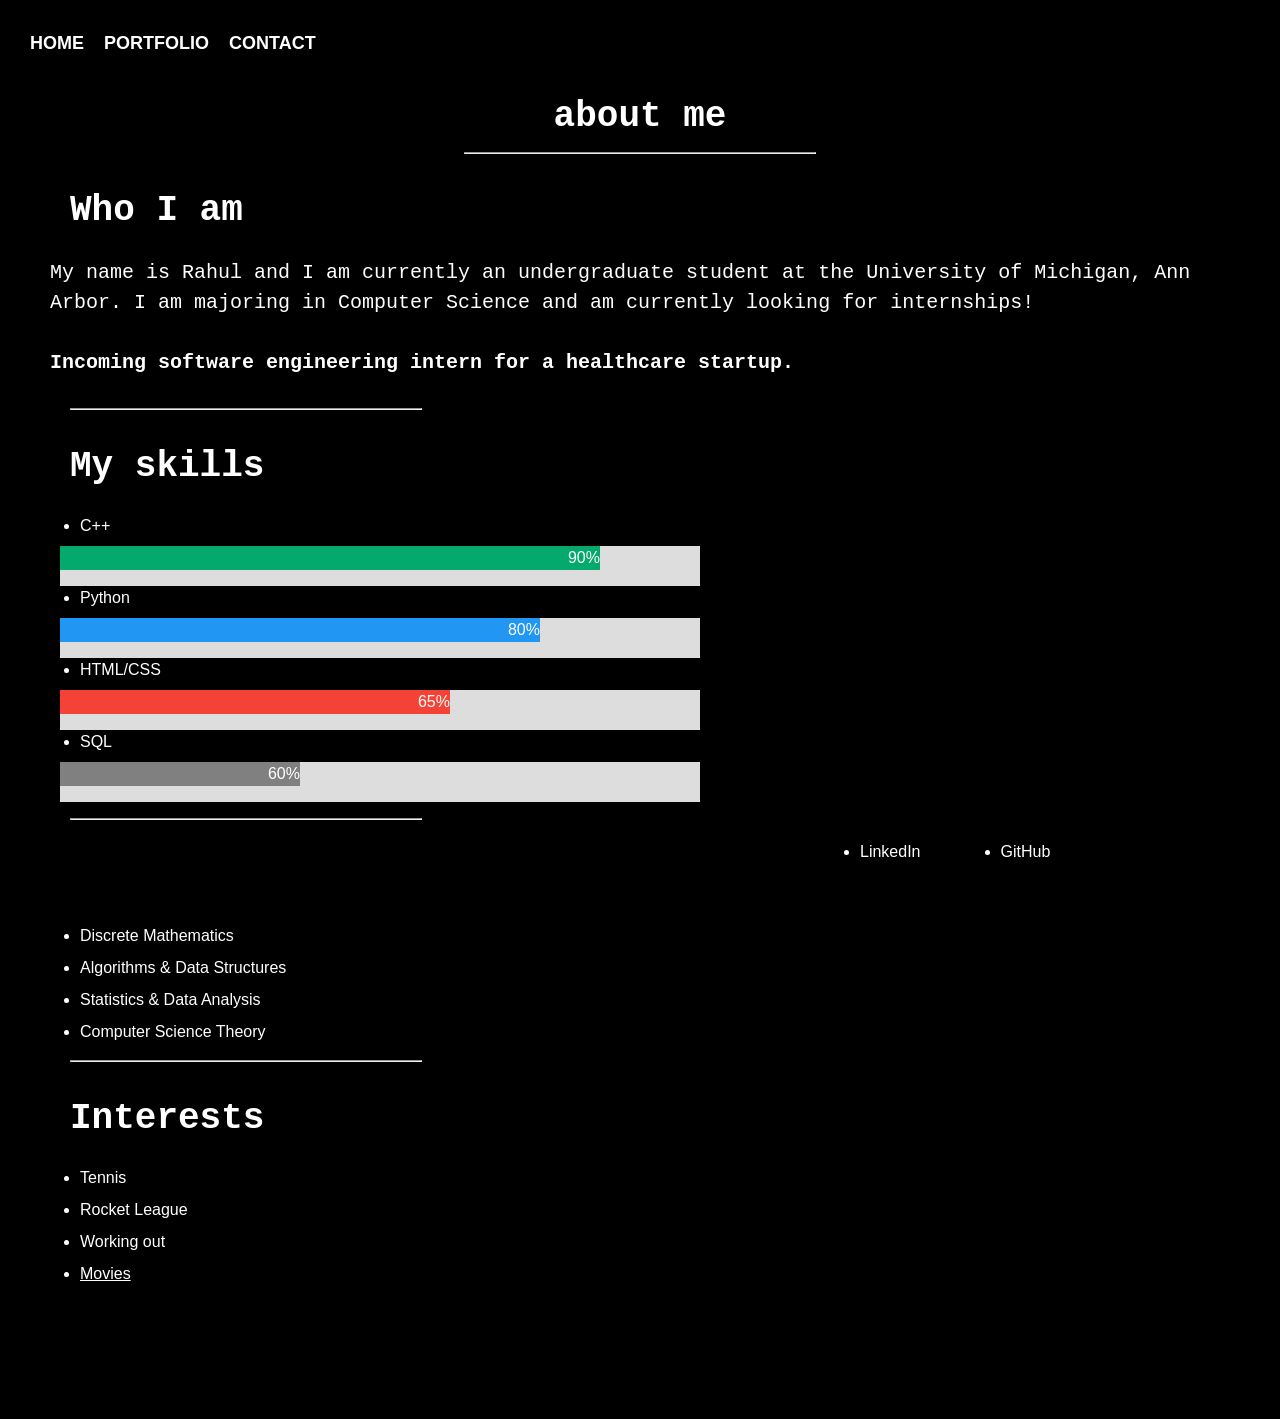
<file: another.html>
<!DOCTYPE html>
<html lang="en">
<head>
  <meta charset="UTF-8">
  <title>About Me</title>
  <link rel="stylesheet" href="style.css">
  <style>
    body {
      background-color: black;
      background-size: cover;
      background-repeat: no-repeat;
      background-attachment: fixed;
    }
  </style>
  
</head>
<body>
  <header>
    <nav>
      <ul>
        <a class = "home" href="web.html">Home</a>
        
        <a class = "portfolio" href="portfolio.html">Portfolio</a>
        <a class = "contact" href="contact.html">Contact</a>
        
      </ul>
    </nav>
  </header>
  
  
    <section class="hero1">
        
      <h1 style = "color:white" class="typing-title"><TT>about me</TT></h1>
      <hr class = picline1>
    </section>
    
    <section class="about">
      <h2 style = "color:white"class = "yes">Who I am</h2>
      <blockquote>
      <p style = "color:white"class = "personal">My name is Rahul and I am currently an undergraduate student at the University of Michigan, Ann Arbor. I am majoring in Computer Science and am currently looking for internships!</p>
      <p style = "font-weight: bold; color: white" class = "personal">
        Incoming software engineering intern for a healthcare startup.
      </p>
    </blockquote>
    </section>
    <hr class = "picline2">
    <section class="skill">
      <h2 style = "color:white"class = "yes">My skills</h2>
      <blockquote>
      <ul style = "color:white">
        
        <li>C++</li> <div class="container">
          <div class="skills html">90%</div>
        </div>
        <li>Python</li> 
        <div class="container">
          <div class="skills css">80%</div>
        </div>
        <li>HTML/CSS</li> 
        <div class="container">
          <div class="skills js">65%</div>
        </div>
        <li>SQL</li> 
        <div class="container">
          <div class="skills php">60%</div>
        </div>
      







      </ul>
    </blockquote>
    </section>
    <hr class = "picline2">
    <section class="interests">
      <h2 style = "color:white" class = "yes">Relevant courses taken</h2>
      <blockquote>
        <ul style = "color:white">
        <li class = "tr" onclick = "window.open('https://ece.engin.umich.edu/academics/course-information/course-descriptions/eecs-203/')">Discrete Mathematics</li>
        <li class = "tr" onclick = "window.open('https://eecs281staff.github.io/eecs281.org/syllabus.html')">Algorithms & Data Structures</li>
        <li class = "tr" onclick = "window.open('https://lsa.umich.edu/stats/undergraduate-students/statistics-courses.html')">Statistics & Data Analysis</li>
        <li class = "tr" onclick = "window.open('https://eecs376.org/')">Computer Science Theory</li>
        </ul>
      </blockquote>
      
      
    </section>
    <hr class = "picline2">
    <section class="interests">
        <h2 style = "color:white" class = "yes">Interests</h2>
        <blockquote>
          <ul style = "color:white">
          <li>Tennis</li>
          <li>Rocket League</li>
          <li>Working out</li>
          <li class = "movies"><a class = "movies" href = "movies.html">Movies</a></li>
          </ul>
        </blockquote>
        
        
      </section>
     
  
  <br>
  <br>
  <br>
  <br>
  <br>
 
  <footer>
    <nav>
      <ul style = "text-align: center;">
        <li class = "footlink"  onclick = "window.open('https://www.linkedin.com/in/rahul-giridhar123/')">LinkedIn</li>
        <li class = "footlink1"  onclick = "window.open('https://github.com/rahulgiridhar1')">GitHub</li>
      </ul>
    </nav>
  </footer>
  
</body>
</html>
</file>
<file: style.css>
body {
  font-family: Arial, sans-serif;
  margin: 0;
  padding: 0;
}
  
  header {

    
    padding: 10px;
    background: black;
    
  }
  
  nav ul {
    margin: 0;
    padding: 0;
    list-style-type: none;
    display: flex;
  }
  
  nav li {
    margin-right: 20px;
  }
  
  
  
  
  
  h1 {
    font-family: Courier;
    font-size: 36px;
    margin-bottom: 10px;
  }
  
  .grid {
    display: flex;
    flex-wrap: wrap;
    justify-content: space-between;
  }
 
  li {
    list-style-type: disc; /* set the default bullet style */
    margin-bottom: 0.5em;
  }
  
  .personal {
    font-family: 'Courier New', Courier, monospace;
    margin-left:10px;
  }
  .skills1 {

  }
  .proficiency-bar {
  
    width: 100%; /* Full width */
    background-color: #ddd; /* Grey background */
  
 }
 h2 {
  text-align: center;
 }
 .firstim {
  
  width: 50%;
  height: 771px;
  border: 3px solid black;
 }
 .pictures {
  position: relative;
  top: -1400px;
  font: caption;
  font-size: medium;
  text-align: center;
 }
 .picline {
  border-top: 1px solid #969696;
  //margin-left: -50px;
  width: 350px;
  margin-top: -1351px;
 }
 .projectstyle {
  font-family: 'Courier New', Courier, monospace;
 }
 .parkinsons {
  cursor: pointer;
  font-size: x-large;
  text-align: center;

 }
 .parkinsons:hover {
  text-decoration: underline;
 }
 .secondim {
  width: 50%;
  height: 771px;
  position: relative;
  right: -51%;
  top:-1567px;
  border: 3px solid black;
 }
 .points {
  color: black;
 }
 .picline1 {
  position: relative;
  width: 350px;
  border-top: 1px solid #969696;
  
 }
 .secondim1 {
  width: 50%;
  height: 771px;
  position: relative;
  right: -51%;
  top:-1567px;
  border: 3px solid black;
 }
 .secondim2 {
  width: 50%;
  height: 771px;
  position: relative;
  right: -51%;
  bottom:2349px;
  border: 3px solid black;
 }
  
  .card {
    background-color: #fff;
    border: 1px solid #ccc;
    border-radius: 5px;
    margin-top: 8px;
    box-shadow: 0 2px 2px rgba(0, 0, 0, 0.3);
    margin-bottom: 20px;
    
    padding: 10px;
    width: 30%;
  }
  .experience {
    background-color: #fff;
    border: 1px solid #ccc;
    border-radius: 5px;
    font-family:'Courier New', Courier, monospace;
    font-weight: bold;
    margin-top: 45px;
    text-align: center;
    box-shadow: 0 2px 2px rgba(0, 0, 0, 0.3);
   
    height: 1000px;
    padding: 10px;
    width: 30%;
  }
  .card h2 {
    font-size: 24px;
    margin-bottom: 10px;
  }
  
  .card img {
    max-width: 100%;
  }
  .card1 {
    background-color: #fff;
    border: 1px solid #ccc;
    border-radius: 5px;
    margin-top: 8px;
    box-shadow: 0 2px 2px rgba(0, 0, 0, 0.3);
    margin-bottom: 20px;
    padding: 10px;
    width: 30%;
  }
  
  .card1 h2 {
    font-size: 24px;
    margin-bottom: 10px;
  }
  
  .card21 img {
    max-width: 100%;
  }
  .card2 {
    background-color: #fff;
    border: 1px solid #ccc;
    border-radius: 5px;
    box-shadow: 0 2px 2px rgba(0, 0, 0, 0.3);
    margin-bottom: 20px;
    margin-top: 8px;
    padding: 10px;
    width: 30%;
  }
  
  .card2 h2 {
    font-size: 24px;
    margin-bottom: 10px;
  }
  
  .card2 img {
    max-width: 100%;
  }
  
  body {
    font-family: Arial, sans-serif;
    background-color: #f2f2f2;
  }
  
  h1 {
    font-size: 36px;
    color: #000000;
    text-align: center;
    margin-top: 50px;
    font-family: Courier;
  }
  
  form {
    max-width: 600px;
    margin: 0 auto;
    padding: 20px;
    background-color: #fff;
    border: 1px solid #ccc;
    border-radius: 5px;
    box-shadow: 2px 2px 5px rgba(0, 0, 0, 0.3);
  }
  
  label {
    display: block;
    font-size: 18px;
    font-weight: bold;
    color: #333;
    margin-bottom: 5px;
  }

  .resume {
    cursor: pointer;
    color: white;
    text-decoration: underline;
  }
  .resume:hover {
    color: red;
  }
  .hltm {
    position: relative;
    top: 100px;
  }
  input[type="text"], input[type="email"], input[type="number"] {
    width: 100%;
    padding: 10px;
    font-size: 16px;
    border: 1px solid #ccc;
    border-radius: 4px;
    box-sizing: border-box;
    margin-bottom: 20px;
  }
  
  .help {
    color: white;
    text-decoration: none;
  }
  
  .submit:hover {
    background-color: black;
    cursor: pointer;
    font-size: x-large;
  }
  
  /* Change the background color of the body */

  
  /* Add a border and padding to the header */
 
  
  /* Style the navigation links */
  nav a {
    font-size: 18px;
    font-weight: bold;
    text-transform: uppercase;
  }
  
  /* Add a hover effect to the navigation links */
  
  body {
  font-family: Arial, sans-serif;
  font-size: 16px;
  line-height: 1.5;
  color: #333;
  background-color: #f5f5f5;
}
.fa {
  cursor: pointer;
}
.container {
  max-width: 600px;
  margin: 0 auto;
  padding: 20px;
  background-color: #fff;
  box-shadow: 0 2px 4px rgba(0, 0, 0, 0.1);
}
.LinkedIn {
  cursor: pointer;
  position: absolute;
  
}
.contactme {
  background-color: whitesmoke;
}
.submit {
  background-color: black;
  font-family: 'Courier New', Courier, monospace;
  color: white;
  font-size: larger;
  height: 50px;
  width: 100%;
}
h1 {
  font-size: 28px;
  margin-top: 0;
  font-family: Courier;
}

form {
  margin-top: 20px;
}

label {
  display: block;
  font-weight: bold;
  margin-bottom: 5px;
}

input[type="text"],
input[type="email"],
input[type="tel"] {
  width: 100%;
  padding: 10px;
  margin-bottom: 20px;
  border: 1px solid #ccc;
  border-radius: 4px;
  box-sizing: border-box;
}





.success-message {
  color: #008000;
  font-weight: bold;
}

  /* Add a background color and padding to the main content area */
  main {
    background-color: #fff;
    border-radius: 5px;
    box-shadow: 0 2px 2px rgba(0, 0, 0, 0.1);
    padding: 30px;
  }
  
  .git {
    display: flex;
    height: 200px;
    border: 3px;
    
}

.gitbut {
  background-color: white;
  text-decoration-color: #000;
  border-color: #000;
  border-radius: 10%;
  bottom: 180px;
  left: 2%;
  position: absolute;
  font-family: Georgia, 'Times New Roman', Times, serif;
  padding: 1.5%;
  font-size: medium;
  
}
.tr:hover {
  color:red;
  cursor: pointer;
}
.gitbut:hover {
  background-color: white;
  cursor: pointer;
 
  
}
/* Make sure that padding behaves as expected */


/* Container for skill bars */
.container {
  width: 100%; /* Full width */
  margin-left:-20px;
  background-color: #ddd; /* Grey background */
}

.skills {
  text-align: right; /* Right-align text */
   /* Add bottom padding */
  
  color: white; /* White text color */
  margin-top: -20px;
  margin-bottom: -200px;
  margin-left: -20px;
}

.html {width: 90%; background-color: #04AA6D;} /* Green */
.css {width: 80%; background-color: #2196F3;} /* Blue */
.js {width: 65%; background-color: #f44336;} /* Red */
.php {width: 40%; background-color: #808080;} /* Dark Grey */
  .card:hover::before {
   
    content: "Goes through top 100 IMDb movies and returns information about a movie that the user enters.";
    display: block;
    position: absolute;
    font-family: 'Courier New', Courier, monospace;
    top: 50%;
    left: 50%;
    width: 574px;
    height: 230px;
    transform: translate(-50%, -50%);
    background-color: #ffffff;
    padding: 10px;
    border-radius: 5px;
    box-shadow: 0px 0px 5px 0px rgba(0,0,0,0.3);
    z-index: 1;
    font-family: Arial, sans-serif;
    color: #000000;
    font-size: 20px;
    line-height: 1.5;
    border: 2px solid black;
  }
  .conta {
    color:#f0f0f0;
    
  }
  .movies {
    color: white;
  }
  .movies:hover {
    color: red;
  }
  
  .firstim1 {
    width: 50%;
    height: 771px;
    position: relative;
    border: 3px solid black;
    top: -1567px;
  }
  .card1:hover::before {
   
    content: "Given an input photo, program detects a person's face and crops the image to their face. Currently training it to recognise the person.";
    display: block;
    position: absolute;
    top: 50%;
    left: 50%;
    width: 574px;
    height: 230px;
    transform: translate(-50%, -50%);
    background-color: #ffffff;
    padding: 10px;
    border-radius: 5px;
    box-shadow: 0px 0px 5px 0px rgba(0,0,0,0.3);
    z-index: 1;
    color: #000000;
    font-size: 20px;
    line-height: 1.5;
    border: 2px solid black;
  }
  .typing-title {
    overflow: hidden; /* Hides the overflow of the text */
    white-space: nowrap; /* Prevents line breaks */
    border-right: 0.15em solid #333; /* Creates a blinking cursor */
    font-size: 36px; /* Sets the font size */
    margin: 0 auto;
    font-family: Arial, sans-serif; /* Sets the font family */
    animation: typing 6s steps(20) forwards;
  }
  
  @keyframes typing {
    from {
      width: 0%;
    }
    to {
      width: 100%;
    }
    30% {
      border-right-color: transparent; /* Hide the cursor */
      animation: none; /* Remove the animation */
    }
    100% {
      border-right-color: transparent; /* Hide the cursor */
      animation: none; /* Remove the animation */
    }
  }
  h1 {
    overflow: hidden; /* Hides the overflow of the text */
    white-space: nowrap; /* Prevents line breaks */
    border-right: 0.15em solid #333; /* Creates a blinking cursor */
    font-size: 36px; /* Sets the font size */
    font-family: Arial, sans-serif; /* Sets the font family */
    animation: typing 6s steps(20) forwards;
  }

  .footlink {
    text-align: center;
    cursor: pointer;
    justify-content: space-between;
    margin-left: 840px;
  }
  .footlink:hover {
    text-decoration: underline;
  }
  .footlink1 {
    text-align: center;
    cursor: pointer;
    justify-content: space-between;
    margin-left: 60px;
  }
  .footlink1:hover {
    text-decoration: underline;
  }
  
  .yes {
    text-align: left;
    margin-left: 70px;
  }
  .picline2 {
    position: relative;
    margin-left: 70px;
  width: 350px;
  border-top: 1px solid #969696;
  }
  .card2:hover::before {
    
    content: "Reads a map (matrix) and given a character with obstacles on the map, finds a destination using either a stack or queue. Outputs the path taken with backtracing.";
    display: block;
    position: absolute;
    top: 50%;
    left: 50%;
    width: 574px;
    height: 230px;
    transform: translate(-50%, -50%);
    background-color: #ffffff;
    padding: 10px;
    border-radius: 5px;
    box-shadow: 0px 0px 5px 0px rgba(0,0,0,0.3);
    z-index: 1;
    color: #000000;
    font-size: 20px;
    line-height: 1.5;
    border: 2px solid black;
  }
  /* Add a box shadow to the cards */
  .card {
    box-shadow: 0 2px 2px rgba(0, 0, 0, 0.1);
  }
  
  /* Add a hover effect to the cards */
  .card:hover {
    box-shadow: 0 4px 4px rgba(196, 22, 22, 0.815);
    transform: translateY(-5px);
  }
  .card1 {
    box-shadow: 0 2px 2px rgba(0, 0, 0, 0.1);
  }
  
  /* Add a hover effect to the cards */
  .card1:hover {
    box-shadow: 0 4px 4px rgba(196, 22, 22, 0.815);
    transform: translateY(-5px);
  }
  .card2 {
    box-shadow: 0 2px 2px rgba(0, 0, 0, 0.1);
  }
  
  /* Add a hover effect to the cards */
  .card2:hover {
    box-shadow: 0 4px 4px rgba(196, 22, 22, 0.815);
    transform: translateY(-5px);
  }
  
  /* Style the footer text */
 

  /* Add some margin and padding to the main content area */
main {
  margin: 20px auto;
  max-width: 960px;
  padding: 40px;
}

/* Style the headings */
h1, h2, h3, h4, h5, h6 {
  font-family: Courier;
  font-weight: bold;
  color: #000000;
}

/* Style the main heading */
h1 {
  font-size: 42px;
  margin-bottom: 30px;
  text-align: center;
  font-family: Courier;
}

/* Style the subheadings */
h2, h3 {
  font-size: 32px;
  margin-bottom: 20px;
  color: #000;
}

/* Style the paragraphs */
p {
  font-size: 18px;
  line-height: 1.5;
  margin-bottom: 30px;
}

/* Add some padding and margin to the project cards */
.project-card {
  background-color: #fff;
  border-radius: 10px;
  box-shadow: 0 0 10px rgba(0, 0, 0, 0.1);
  margin-bottom: 30px;
  overflow: hidden;
  padding: 20px;
  transition: transform 0.2s ease-in-out;
}

/* Add a hover effect to the project cards */
.project-card:hover {
  transform: translateY(-5px);
  box-shadow: 0 10px 20px rgba(190, 19, 19, 0.795);
}

/* Style the project card image */
.project-card img {
  border-radius: 5px;
  width: 100%;
}

/* Style the project card title */
.project-card h3 {
  font-size: 24px;
  margin-top: 20px;
}

/* Style the project card description */
.project-card p {
  font-size: 16px;
  margin-bottom: 0;
}

/* Style the project card link */
.project-card a {
  background-color: #000;
  border: none;
  border-radius: 5px;
  color: #fff;
  display: inline-block;
  font-size: 16px;
  margin-top: 20px;
  padding: 10px 20px;
  text-decoration: none;
  transition: background-color 0.2s ease-in-out;
}

/* Add a hover effect to the project card link */
.project-card a:hover {
  background-color: #af1111;
}

/* Style the navigation menu */



/* Style the navigation links */
nav a {
  display: flex;
  color: #fff;
  font-family: 'Montserrat', sans-serif;
  font-size: 18px;
  text-decoration: none;
  margin-right: 20px;
  transition: opacity 0.2s ease-in-out;
}

/* Add a hover effect to the navigation links */
nav a:hover {
  opacity: 0.7;
}

/* Style the logo */
.logo {
  color: #fff;
  font-family: 'Montserrat', sans-serif;
  font-size: 24px;
  font-weight: bold;
  text-decoration: none;
}

/* Add a background image to the main section */
main {
  background-image: url('your-image.jpg');
  background-size: cover;
  background-position: center;
}

/* Style the section headings */
section h2 {
  font-size: 36px;
  margin-bottom: 20px;
  color: #000;
}

/* Style the section paragraphs */
section p {
  font-size: 20px;
  line-height: 1.5;
  margin-bottom: 30px;
}

/* Style the footer */
footer {
  position:fixed;
  color: white;
  bottom: 0;
  width: 100%;
  /* Set the fixed height of the footer here */
  height: 80px;
  background-color: black;
}

/* Style the footer links */


/* Add a hover effect to the footer links */


/* Add a gradient background to the navigation menu */
nav {
  
  display: flex;
  justify-content: space-between;
  align-items: center;
  padding: 20px;
}

/* Add a shadow to the navigation menu */

/* Add a pulsating effect to the logo */
.logo {
  animation: pulse 2s ease-in-out infinite;
}

@keyframes pulse {
  0% {
    transform: scale(1);
  }
  50% {
    transform: scale(1.1);
  }
  100% {
    transform: scale(1);
  }
}
.portfolio:hover {
  color: yellow;
}
/* Add a hover effect to the section headings */


/* Add a rotating effect to the images */
.card {
  /* Add shadows to create the "card" effect */
  box-shadow: 0 4px 8px 0 rgba(0,0,0,0.2);
  transition: 0.5s;
}

/* On mouse-over, add a deeper shadow */
.card:hover {
  box-shadow: 0 8px 16px 0 rgba(0,0,0,0.2);
}
.card1 {
  /* Add shadows to create the "card" effect */
  box-shadow: 0 4px 8px 0 rgba(0,0,0,0.2);
  transition: 0.5s;
}

/* On mouse-over, add a deeper shadow */
.card1:hover {
  box-shadow: 0 8px 16px 0 rgba(0,0,0,0.2);
}
.card2 {
  /* Add shadows to create the "card" effect */
  box-shadow: 0 4px 8px 0 rgba(0,0,0,0.2);
  transition: 0.5s;
}

/* On mouse-over, add a deeper shadow */
.card2:hover {
  box-shadow: 0 8px 16px 0 rgba(0,0,0,0.2);
}
.pic1 {
  /* Add shadows to create the "card" effect */
  box-shadow: 0 4px 8px 0 rgba(0,0,0,0.2);
  transition: 0.3s;
}

/* On mouse-over, add a deeper shadow */
.pic1:hover {
  box-shadow: 0 8px 16px 0 rgba(0,0,0,0.2);
}

@keyframes rotate {
  from {
    transform: rotate(0deg);
  }
  to {
    transform: rotate(360deg);
  }
}

/* Add a blinking effect to the footer text */


@keyframes blink {
  0% {
    opacity: 0;
  }
  50% {
    opacity: 1;
  }
  100% {
    opacity: 0;
  }
}
button {
background-color: #555;
}
button:hover {
  background-color: #000;
  transform: scale(1.1);
}
/* Set a maximum width for the main content area */
.main-content {
  max-width: 1200px;
  margin: 0 auto;
}
.one {
  color: #ffffff;
  font-weight: bold; /* change the color of the link on hover */
  text-decoration: none;
  padding: 5px;
  background-color: #000000
}
.one:hover {
  color:rgba(190, 19, 19, 0.795)
}
.two {
  color: #ffffff;
  font-weight: bold; /* change the color of the link on hover */
  text-decoration: none;
  padding: 5px;
  background-color: #000000
}
.two:hover {
  color:rgba(190, 19, 19, 0.795)
}
.feat {
    color: white;
    text-shadow: 1px 1px 0 #000, 
               -1px 1px 0 #000, 
               1px -1px 0 #000, 
               -1px -1px 0 #000;

}
/* Add a subtle box shadow to the section boxes */


/* Add a hover effect to the project cards */


/* Add a subtle background pattern to the footer */


/* Add a subtle animation to the navigation links */
nav a {
  transition: color 0.2s ease-in-out;
}



/* Add a hover effect to the project images */
.project-image:hover {
  opacity: 0.8;
  transition: all 0.2s ease-in-out;
}

/* Add a box shadow and border radius to the project images */
.project-image {
  box-shadow: 0px 2px 5px rgba(0, 0, 0, 0.1);
  border-radius: 5px;
}

/* Add a subtle gradient to the project cards */
.project-card {
  background: linear-gradient(to bottom, #fff, #f0f0f0);
}

/* Add a hover effect to the project card titles */
.project-card h3:hover {
  color: #af1111;
  transform: translateY(-3px);
  transition: all 0.2s ease-in-out;
}

/* Add a border radius to the project card titles */
.project-card h3 {
  border-radius: 5px 5px 0 0;
  padding: 10px;
  margin: 0;
}

/* Add a subtle background color to the navigation links */

.aboutme:hover {
  color: red;
}
.contact:hover {
  color: lightblue;
}
.home:hover {
  color: green;
}
nav a:hover {
 
  color: black;
  transform: translateY(-3px);
  transition: all 0.2s ease-in-out;
}

/* Add a subtle box shadow and border radius to the buttons */
.btn {
  box-shadow: 0px 2px 5px rgba(0, 0, 0, 0.1);
  border-radius: 5px;
  padding: 10px 20px;
  margin: 10px;
  transition: all 0.2s ease-in-out;
}

.btn:hover {
  background-color: #000;
  color: #fff;
  transform: translateY(-3px);
  transition: all 0.2s ease-in-out;
}
.nav {
  font-family: Courier;
}
/* Add a subtle background color to the main headings */
</file>
